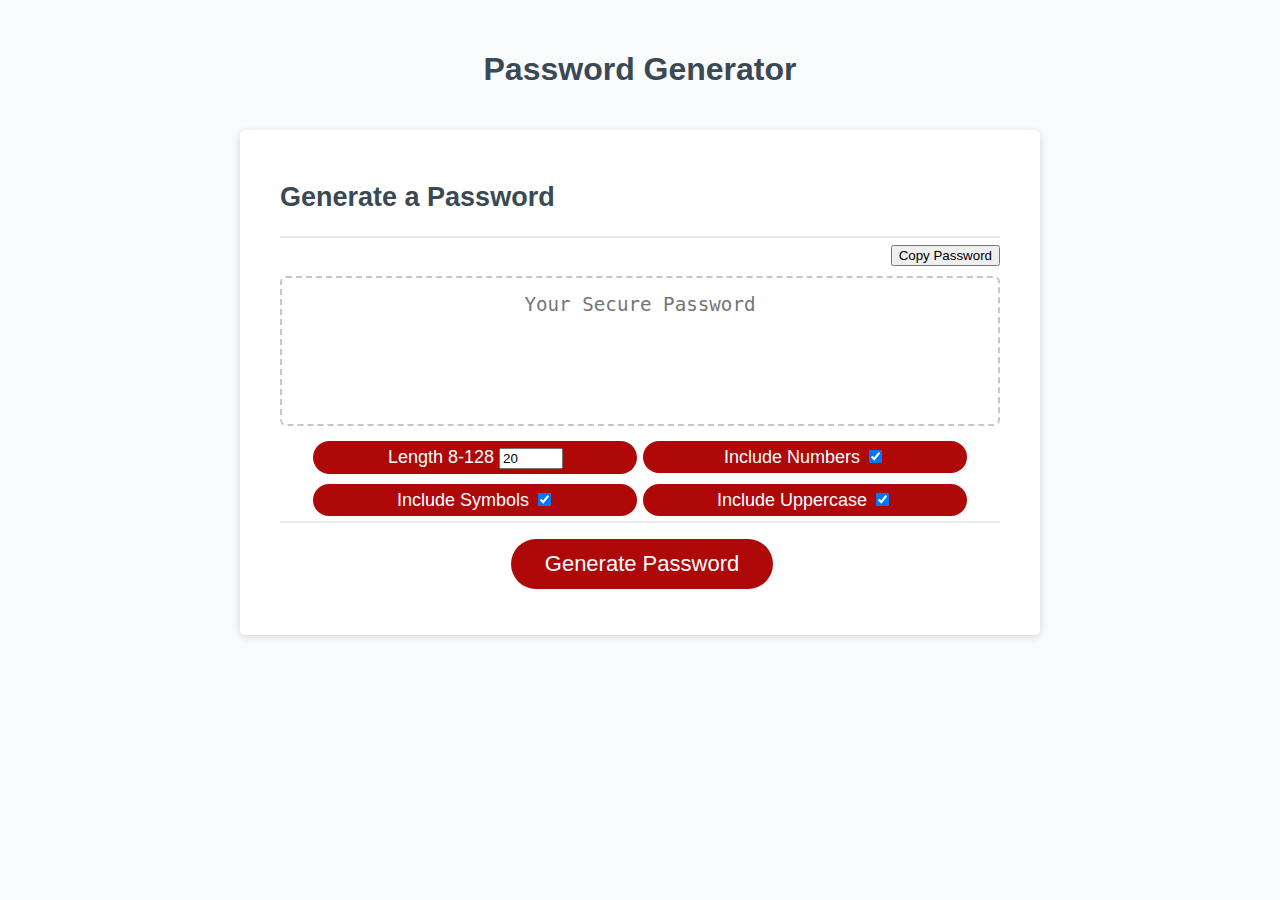
<file: index.html>
<!DOCTYPE html>
<html lang="en">

<head>
  <meta charset="UTF-8" />
  <meta name="viewport" content="width=device-width, initial-scale=1.0" />
  <meta http-equiv="X-UA-Compatible" content="ie=edge" />
  <title>Password Generator</title>
  <link rel="stylesheet" href="Assets/style.css" />
</head>

 
<body>
  <!-- main section and style to provide a box look -->
  <div class="wrapper">
    <header>
      <h1>Password Generator</h1>
    </header>
    <div class="card">
      <div class="card-header">
        <h2>Generate a Password</h2>
      </div>

      <!-- password return display field -->
      <div class="cbtn">
        <button id="copy">Copy Password</button>
        </div>
      <div class="card-body">
        <textarea readonly id="password" placeholder="Your Secure Password" aria-label="Generated Password"></textarea>

<!-- on screen selection of different variables. Defualt value of 20 characters inputed for user but can be adjusted between 8 and 128 . Copy button-->
        
      <div class="options">
          <div class="sbs">
          <label for="length">Length 8-128</label>
          <input type="number" id="length" value="20" min="8" max="128" />
          </div>

          <div class="sbs">
          <label for="numbers">Include Numbers</label>
          <input type="checkbox" id="numbers" checked />
          </div>

          <div class="sbs">
            <label for="symbols">Include Symbols</label>
            <input type="checkbox" id="symbols" checked />
          </div>
        
        <div class="sbs">
        <label for="upper">Include Uppercase</label>
        <input type="checkbox" id="upper" checked />
        </div>
      </div>


      </div>

      <!-- generate button -->
      <div class="card-footer">
        <button id="generate" class="btn">Generate Password</button>
      </div>
    </div>
  </div>

  <!-- Js file -->
  <script src="Assets/script.js"></script>
</body>





</html>
</file>
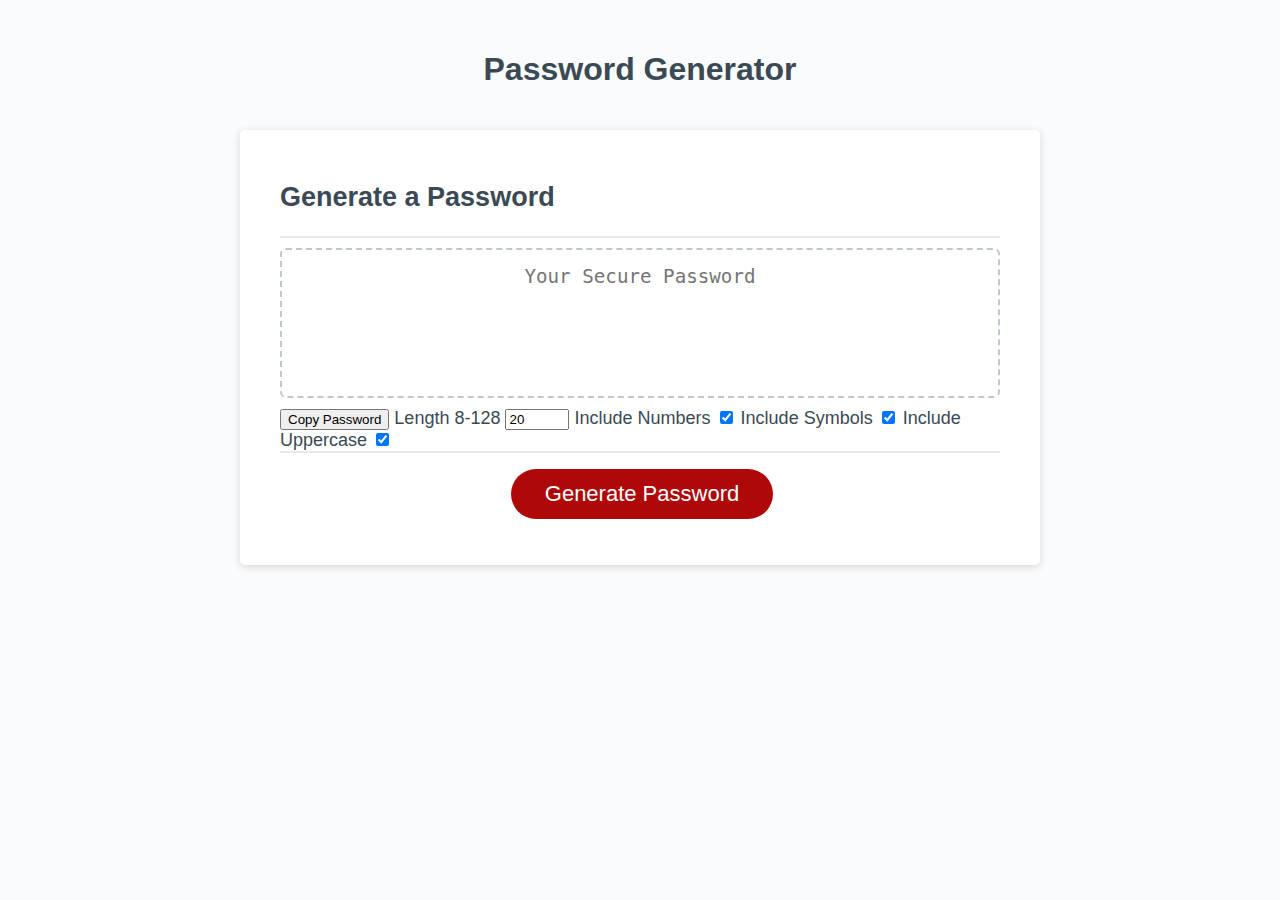
<file: Develop/index.html>
<!DOCTYPE html>
<html lang="en">

<head>
  <meta charset="UTF-8" />
  <meta name="viewport" content="width=device-width, initial-scale=1.0" />
  <meta http-equiv="X-UA-Compatible" content="ie=edge" />
  <title>Password Generator</title>
  <link rel="stylesheet" href="style.css" />
</head>

<body>
  <div class="wrapper">
    <header>
      <h1>Password Generator</h1>
    </header>
    <div class="card">
      <div class="card-header">
        <h2>Generate a Password</h2>
      </div>
      <div class="card-body">
        <textarea readonly id="password" placeholder="Your Secure Password" aria-label="Generated Password"></textarea>




        <button id="copy">Copy Password</button>
        <label for="length">Length 8-128</label>
        <input type="number" id="length" value="20" min="8" max="128" />
        <label for="numbers">Include Numbers</label>
        <input type="checkbox" id="numbers" checked />
        <label for="symbols">Include Symbols</label>
        <input type="checkbox" id="symbols" checked />
        <label for="upper">Include Uppercase</label>
        <input type="checkbox" id="upper" checked />



      </div>

      <div class="card-footer">
        <button id="generate" class="btn">Generate Password</button>
      </div>
    </div>
  </div>
  <script src="script.js"></script>
</body>





</html>
</file>
<file: Assets/style.css>
*,
*::before,
*::after {
  box-sizing: border-box;
}

html,
body,
.wrapper {
  height: 100%;
  margin: 0;
  padding: 0;
}

body {
  font-family: sans-serif;
  background-color: #f9fbfd;
}



/* password generator text above card */
header {
  text-align: center;
  padding: 20px;
  padding-top: 0px;
  color: hsl(206, 17%, 28%);
}

/* copy button styling that moves it to the top right of the card */
.cbtn {
  display: flex;
  justify-content: end;
  margin-top: 1%;
  }
  
  /* options display 4 butttons at full size */
  .options{
  display: inline-block;
  text-align: center;
  }
  
  
  /* display options as buttons turns cursor into a pointer on hover controls color of options*/
  .sbs{
  display: flex;
  flex-direction: row;
  margin: 5px 0px 5px 0;
  width: 45%;
  border: none;
  background-color: hsl(360, 91%, 36%);
  border-radius: 25px;
  box-shadow: rgba(0, 0, 0, 0.1) 0px 1px 6px 0px rgba(0, 0, 0, 0.2) 0px 1px 1px
    0px;
  color: hsl(0, 0%, 100%);
  display: inline-block;
  line-height: 22px;
  padding: 5px 10px;
  cursor: pointer;
  text-align: center;
  }
  
  
  
  /* ensures pointer stay no matter where you hover on the box */
  .sbs :hover {
  cursor: pointer;
  }
  
  
  /* centers box on page */
  .wrapper {
    padding-top: 30px;
    padding-left: 20px;
    padding-right: 20px;
  }

/* main card that holds all the options */
.card {
  background-color: hsl(0, 0%, 100%);
  border-radius: 5px;
  border-width: 1px;
  box-shadow: rgba(0, 0, 0, 0.15) 0px 2px 8px 0px;
  color: hsl(206, 17%, 28%);
  font-size: 18px;
  margin: 0 auto;
  max-width: 800px;
  padding: 30px 40px;
}

.card-header::after {
  content: " ";
  display: block;
  width: 100%;
  background: #e7e9eb;
  height: 2px;
}

.card-body {
  min-height: 100px;
}

/* card footer including generate button */
.card-footer {
  text-align: center;
}

.card-footer::before {
  content: " ";
  display: block;
  width: 100%;
  background: #e7e9eb;
  height: 2px;
}

.card-footer::after {
  content: " ";
  display: block;
  clear: both;
}

.btn {
  border: none;
  background-color: hsl(360, 91%, 36%);
  border-radius: 25px;
  box-shadow: rgba(0, 0, 0, 0.1) 0px 1px 6px 0px rgba(0, 0, 0, 0.2) 0px 1px 1px
    0px;
  color: hsl(0, 0%, 100%);
  display: inline-block;
  font-size: 22px;
  line-height: 22px;
  margin: 16px 16px 16px 20px;
  padding: 14px 34px;
  text-align: center;
  cursor: pointer;
}

button[disabled] {
  cursor: default;
  background: #c0c7cf;
}

.float-right {
  float: right;
}

#password {
  -webkit-appearance: none;
  -moz-appearance: none;
  appearance: none;
  border: none;
  display: block;
  width: 100%;
  padding-top: 15px;
  padding-left: 15px;
  padding-right: 15px;
  padding-bottom: 85px;
  font-size: 1.2rem;
  text-align: center;
  margin-top: 10px;
  margin-bottom: 10px;
  border: 2px dashed #c0c7cf;
  border-radius: 6px;
  resize: none;
  overflow: hidden;
}



@media (max-width: 690px) {
  
  /* controls generate buttons size while scaling */
  .btn
  {
    font-size: 1rem;
    margin: 16px 0px 0px 0px;
    padding: 10px 15px;
  }

  /* controls password text size while scaling */
  #password {
    font-size: 1rem;
  }

  /* controls flex direction of options and generate buttons */
  .options{
    font-size: 1rem;
    display: flex;
    flex-direction: column;
    margin:0; 
    align-items: center;
    width: 100%;
  }

  .sbs{
    width: 100%;
  }

  .btn {
    width: 100%;
  }

/* adjusts copt button to fit styling of the rest of the page */
  #copy{
    width: 100%;
    margin-top: 5px;
  }

  /* adjusts header location for small device styling */
  .card-header{
    text-align: center;
  }

}

@media (max-width: 500px) {
  .btn {
    font-size: 0.8rem;
  }

  /* ensures options font does not get to large on smaller screens */
  .options{
    font-size: 0.75rem;
    width: 100%;
  }
}
</file>
<file: Develop/style.css>
*,
*::before,
*::after {
  box-sizing: border-box;
}

html,
body,
.wrapper {
  height: 100%;
  margin: 0;
  padding: 0;
}

body {
  font-family: sans-serif;
  background-color: #f9fbfd;
}

.wrapper {
  padding-top: 30px;
  padding-left: 20px;
  padding-right: 20px;
}

header {
  text-align: center;
  padding: 20px;
  padding-top: 0px;
  color: hsl(206, 17%, 28%);
}

.card {
  background-color: hsl(0, 0%, 100%);
  border-radius: 5px;
  border-width: 1px;
  box-shadow: rgba(0, 0, 0, 0.15) 0px 2px 8px 0px;
  color: hsl(206, 17%, 28%);
  font-size: 18px;
  margin: 0 auto;
  max-width: 800px;
  padding: 30px 40px;
}

.card-header::after {
  content: " ";
  display: block;
  width: 100%;
  background: #e7e9eb;
  height: 2px;
}

.card-body {
  min-height: 100px;
}

.card-footer {
  text-align: center;
}

.card-footer::before {
  content: " ";
  display: block;
  width: 100%;
  background: #e7e9eb;
  height: 2px;
}

.card-footer::after {
  content: " ";
  display: block;
  clear: both;
}

.btn {
  border: none;
  background-color: hsl(360, 91%, 36%);
  border-radius: 25px;
  box-shadow: rgba(0, 0, 0, 0.1) 0px 1px 6px 0px rgba(0, 0, 0, 0.2) 0px 1px 1px
    0px;
  color: hsl(0, 0%, 100%);
  display: inline-block;
  font-size: 22px;
  line-height: 22px;
  margin: 16px 16px 16px 20px;
  padding: 14px 34px;
  text-align: center;
  cursor: pointer;
}

button[disabled] {
  cursor: default;
  background: #c0c7cf;
}

.float-right {
  float: right;
}

#password {
  -webkit-appearance: none;
  -moz-appearance: none;
  appearance: none;
  border: none;
  display: block;
  width: 100%;
  padding-top: 15px;
  padding-left: 15px;
  padding-right: 15px;
  padding-bottom: 85px;
  font-size: 1.2rem;
  text-align: center;
  margin-top: 10px;
  margin-bottom: 10px;
  border: 2px dashed #c0c7cf;
  border-radius: 6px;
  resize: none;
  overflow: hidden;
}

@media (max-width: 690px) {
  .btn {
    font-size: 1rem;
    margin: 16px 0px 0px 0px;
    padding: 10px 15px;
  }

  #password {
    font-size: 1rem;
  }
}

@media (max-width: 500px) {
  .btn {
    font-size: 0.8rem;
  }
}
</file>
